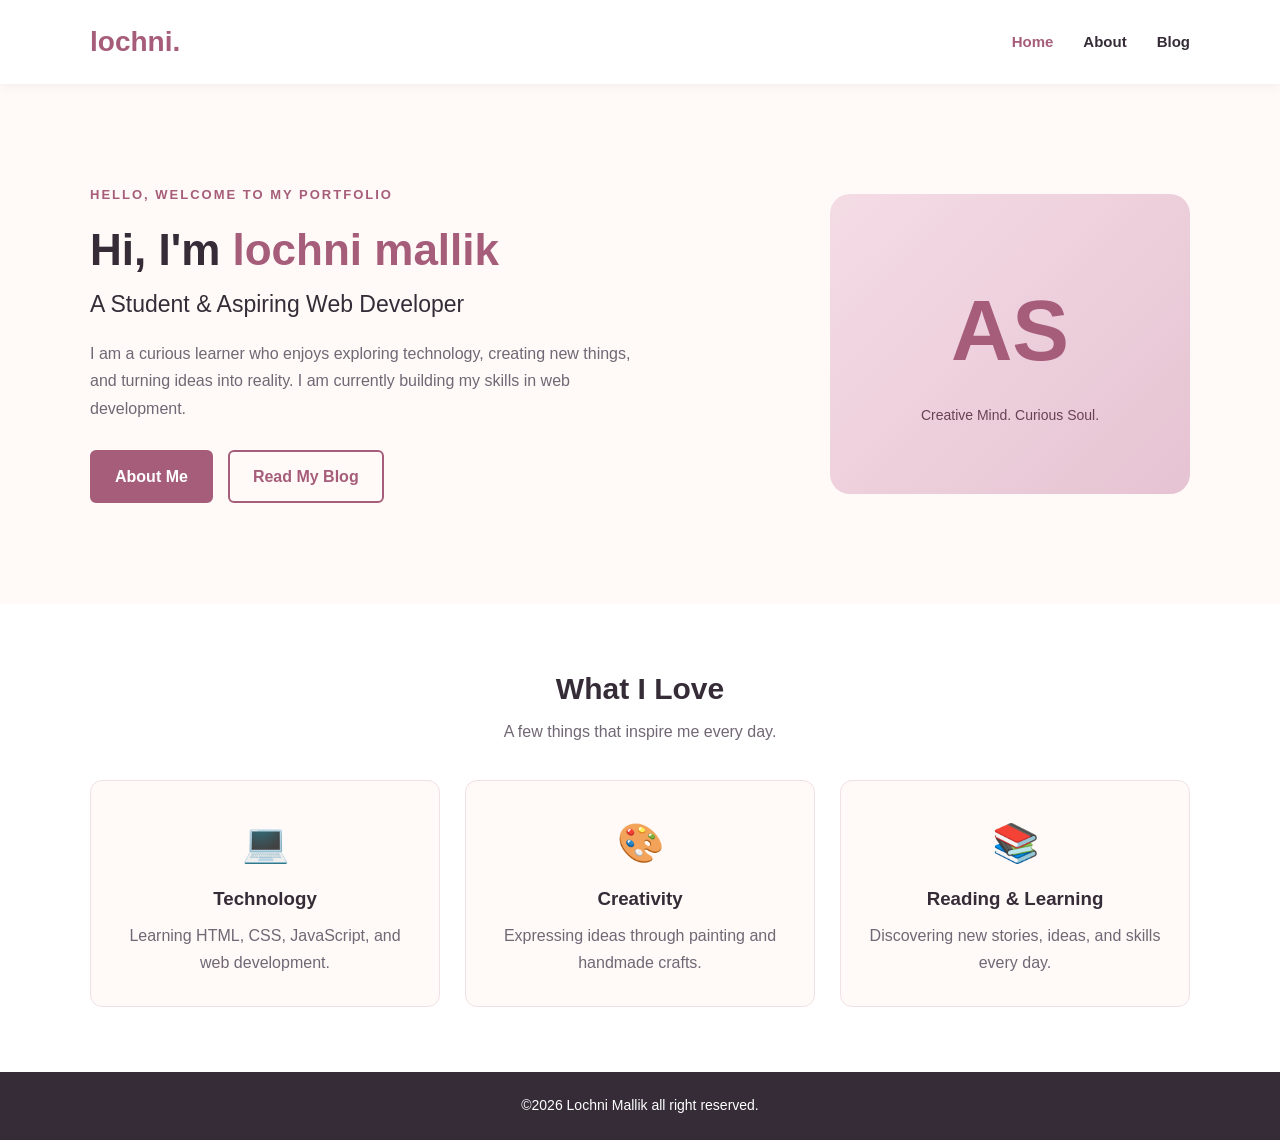
<file: index.html>
<!DOCTYPE html>
<html lang="en">
<head>
    <meta charset="UTF-8">
    <meta name="viewport" content="width=device-width, initial-scale=1.0">
    <title>Lochni Mallik | Portfolio</title>
    <link rel="stylesheet" href="styles.css ">
</head>
<body>

    <header>
        <nav class="navbar">
            <a href="index.html" class="logo">lochni.</a>

            <ul class="nav-links">
                <li><a href="index.html" class="active">Home</a></li>
                <li><a href="about.html">About</a></li>
                <li><a href="blog.html">Blog</a></li>
            </ul>
        </nav>
    </header>

    <main>
        <section class="hero">
            <div class="hero-content">
                <p class="intro">HELLO, WELCOME TO MY PORTFOLIO</p>

                <h1>Hi, I'm <span>lochni mallik</span></h1>

                <h2>A Student & Aspiring Web Developer</h2>

                <p class="description">
                    I am a curious learner who enjoys exploring technology,
                    creating new things, and turning ideas into reality.
                    I am currently building my skills in web development.
                </p>

                <div class="hero-buttons">
                    <a href="about.html" class="btn">About Me</a>
                    <a href="blog.html" class="btn btn-outline">Read My Blog</a>
                </div>
            </div>

            <div class="hero-image">
                <div class="image-placeholder">
                    <span>AS</span>
                    <p>Creative Mind. Curious Soul.</p>
                </div>
            </div>
        </section>

        <section class="highlights">
            <h2>What I Love</h2>
            <p class="section-description">
                A few things that inspire me every day.
            </p>

            <div class="card-container">
                <div class="card">
                    <div class="card-icon">💻</div>
                    <h3>Technology</h3>
                    <p>Learning HTML, CSS, JavaScript, and web development.</p>
                </div>

                <div class="card">
                    <div class="card-icon">🎨</div>
                    <h3>Creativity</h3>
                    <p>Expressing ideas through painting and handmade crafts.</p>
                </div>

                <div class="card">
                    <div class="card-icon">📚</div>
                    <h3>Reading & Learning</h3>
                    <p>Discovering new stories, ideas, and skills every day.</p>
                </div>
            </div>
        </section>
    </main>

    <footer>
        <p>&copy;2026 Lochni Mallik all right reserved. </p>

    </footer>

</body>
</html>
</file>
<file: styles.css>
/* ===== GENERAL STYLES ===== */

* {
    margin: 0;
    padding: 0;
    box-sizing: border-box;
}

html {
    scroll-behavior: smooth;
}

body {
    font-family: Arial, Helvetica, sans-serif;
    background-color: #fffaf7;
    color: #352c38;
    line-height: 1.7;
}

a {
    text-decoration: none;
    color: inherit;
}

h1, h2, h3 {
    line-height: 1.3;
}

span {
    color: #a65d7a;
}

/* ===== NAVIGATION BAR ===== */

header {
    background-color: #ffffff;
    box-shadow: 0 2px 12px rgba(0, 0, 0, 0.05);
}

.navbar {
    max-width: 1150px;
    margin: auto;
    padding: 18px 25px;
    display: flex;
    justify-content: space-between;
    align-items: center;
}

.logo {
    font-size: 28px;
    font-weight: bold;
    color: #a65d7a;
}

.nav-links {
    list-style: none;
    display: flex;
    gap: 30px;
}

.nav-links a {
    font-size: 15px;
    font-weight: 600;
    transition: color 0.3s;
}

.nav-links a:hover,
.nav-links a.active {
    color: #a65d7a;
}

/* ===== HOME PAGE ===== */

.hero {
    max-width: 1150px;
    min-height: 520px;
    margin: auto;
    padding: 70px 25px;
    display: flex;
    justify-content: space-between;
    align-items: center;
    gap: 50px;
}

.hero-content {
    flex: 1;
}

.intro {
    color: #a65d7a;
    font-size: 13px;
    font-weight: bold;
    letter-spacing: 2px;
    margin-bottom: 15px;
}

.hero h1,
.page-heading h1 {
    font-size: 44px;
    margin-bottom: 12px;
}

.hero h2 {
    font-size: 23px;
    font-weight: 500;
    margin-bottom: 20px;
}

.description {
    max-width: 550px;
    color: #716775;
    margin-bottom: 28px;
}

.hero-buttons {
    display: flex;
    gap: 15px;
    flex-wrap: wrap;
}

.btn {
    display: inline-block;
    background-color: #a65d7a;
    color: white;
    padding: 11px 23px;
    border: 2px solid #a65d7a;
    border-radius: 6px;
    font-weight: bold;
    transition: 0.3s;
}

.btn:hover {
    background-color: #87445f;
    border-color: #87445f;
}

.btn-outline {
    background-color: transparent;
    color: #a65d7a;
}

.btn-outline:hover {
    color: white;
}

.hero-image {
    flex: 0 1 360px;
    width: 100%;
}

.image-placeholder {
    min-height: 300px;
    border-radius: 20px;
    background: linear-gradient(135deg, #f4dce5, #e6c3d2);
    display: flex;
    flex-direction: column;
    justify-content: center;
    align-items: center;
    text-align: center;
}

.image-placeholder span {
    font-size: 85px;
    font-weight: bold;
    color: #a65d7a;
}

.image-placeholder p {
    color: #694253;
    font-size: 14px;
}

/* ===== HOME HIGHLIGHTS ===== */

.highlights {
    padding: 65px 25px;
    text-align: center;
    background-color: #ffffff;
}

.highlights h2,
.skills-section h2,
.interests-section h2 {
    font-size: 30px;
    margin-bottom: 10px;
}

.section-description {
    color: #716775;
    margin-bottom: 35px;
}

.card-container {
    max-width: 1100px;
    margin: auto;
    display: grid;
    grid-template-columns: repeat(3, 1fr);
    gap: 25px;
}

.card {
    padding: 30px 22px;
    background-color: #fffaf7;
    border: 1px solid #f0e1e7;
    border-radius: 12px;
    transition: transform 0.3s, box-shadow 0.3s;
}

.card:hover,
.blog-card:hover {
    transform: translateY(-5px);
    box-shadow: 0 8px 25px rgba(90, 50, 70, 0.10);
}

.card-icon {
    font-size: 38px;
    margin-bottom: 12px;
}

.card h3 {
    margin-bottom: 10px;
}

.card p {
    color: #716775;
}

/* ===== ABOUT AND BLOG PAGE HEADINGS ===== */

.page-heading {
    text-align: center;
    padding: 60px 20px 40px;
}

.page-heading p:last-child {
    color: #716775;
}

.page-heading h1 {
    margin-bottom: 12px;
}

/* ===== ABOUT PAGE ===== */

.about-section {
    max-width: 1050px;
    margin: 0 auto;
    padding: 15px 25px 50px;
    display: grid;
    grid-template-columns: repeat(2, 1fr);
    gap: 25px;
}

.about-card {
    background-color: white;
    border: 1px solid #f0e1e7;
    border-radius: 12px;
    padding: 30px;
}

.about-card h2 {
    margin-bottom: 20px;
    color: #a65d7a;
}

.about-card p {
    margin-bottom: 15px;
    color: #716775;
}

.timeline-item {
    border-left: 3px solid #d9a4b8;
    padding-left: 18px;
    margin-bottom: 25px;
}

.timeline-item h3 {
    margin-bottom: 8px;
}

.skills-section,
.interests-section {
    padding: 45px 25px;
    text-align: center;
}

.skills-section {
    background-color: #ffffff;
}

.skills-list,
.interest-grid {
    max-width: 850px;
    margin: 25px auto 0;
    display: flex;
    flex-wrap: wrap;
    justify-content: center;
    gap: 15px;
}

.skills-list span,
.interest-item {
    background-color: #f4e3ea;
    color: #87445f;
    padding: 12px 20px;
    border-radius: 8px;
    font-weight: 600;
}

.interest-item {
    background-color: white;
    border: 1px solid #f0e1e7;
}

/* ===== BLOG PAGE ===== */

.blog-container {
    max-width: 1100px;
    margin: 0 auto;
    padding: 10px 25px 50px;
    display: grid;
    grid-template-columns: repeat(3, 1fr);
    gap: 25px;
    align-items: stretch;
}

.blog-card {
    background-color: white;
    border: 1px solid #f0e1e7;
    border-radius: 12px;
    overflow: hidden;
    transition: transform 0.3s, box-shadow 0.3s;
}

.blog-image {
    min-height: 180px;
    display: flex;
    justify-content: center;
    align-items: center;
    font-size: 65px;
}

.blog-image-one {
    background-color: #e8e3f7;
}

.blog-image-two {
    background-color: #f8e5d9;
}

.blog-image-three {
    background-color: #dceee5;
}

.blog-content {
    padding: 23px;
}

.blog-category {
    font-size: 12px;
    font-weight: bold;
    letter-spacing: 1px;
    color: #a65d7a;
    margin-bottom: 10px;
}

.blog-content h2 {
    font-size: 21px;
    margin-bottom: 12px;
}

.blog-content > p:not(.blog-category):not(.blog-date) {
    color: #716775;
    font-size: 14px;
}

.blog-date {
    color: #a65d7a;
    font-size: 13px;
    margin-top: 18px;
    font-weight: bold;
}

.blog-note {
    max-width: 800px;
    margin: 0 auto 60px;
    padding: 35px 25px;
    text-align: center;
    background-color: #f4e3ea;
    border-radius: 12px;
}

.blog-note h2 {
    margin-bottom: 12px;
}

.blog-note p {
    color: #716775;
}

/* ===== FOOTER ===== */

footer {
    background-color: #352c38;
    color: #ffffff;
    text-align: center;
    padding: 22px 15px;
    font-size: 14px;
}

/* ===== RESPONSIVE DESIGN ===== */

@media (max-width: 768px) {
    .navbar {
        padding: 15px 20px;
        flex-direction: column;
        gap: 12px;
    }

    .nav-links {
        gap: 22px;
    }

    .hero {
        flex-direction: column;
        text-align: center;
        padding: 50px 22px;
        gap: 35px;
    }

    .hero h1,
    .page-heading h1 {
        font-size: 34px;
    }

    .hero-buttons {
        justify-content: center;
    }

    .hero-image {
        max-width: 320px;
    }

    .card-container,
    .about-section,
    .blog-container {
        grid-template-columns: 1fr;
    }

    .highlights h2,
    .skills-section h2,
    .interests-section h2 {
        font-size: 26px;
    }

    .about-card {
        padding: 24px;
    }
}

@media (max-width: 400px) {
    .nav-links {
        gap: 15px;
    }

    .nav-links a {
        font-size: 14px;
    }

    .hero h1,
    .page-heading h1 {
        font-size: 29px;
    }

    .hero h2 {
        font-size: 19px;
    }
}
</file>
